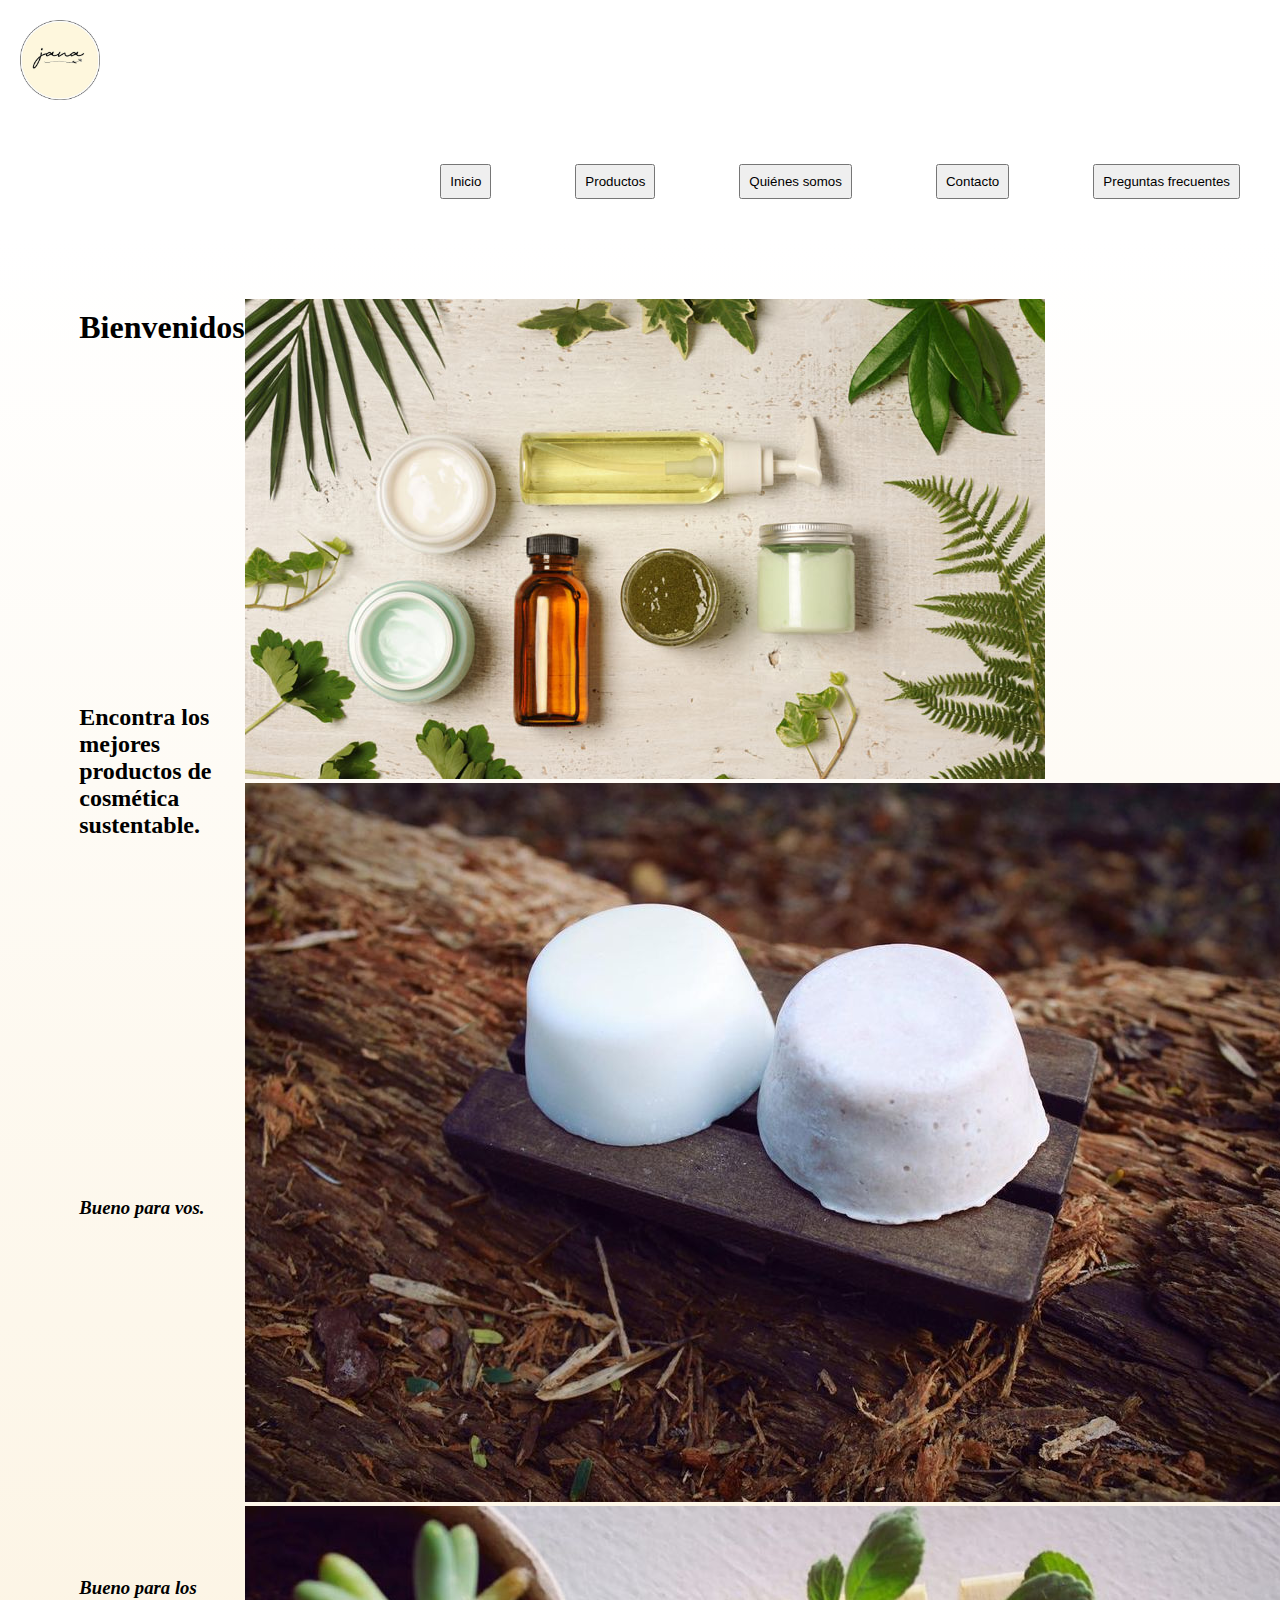
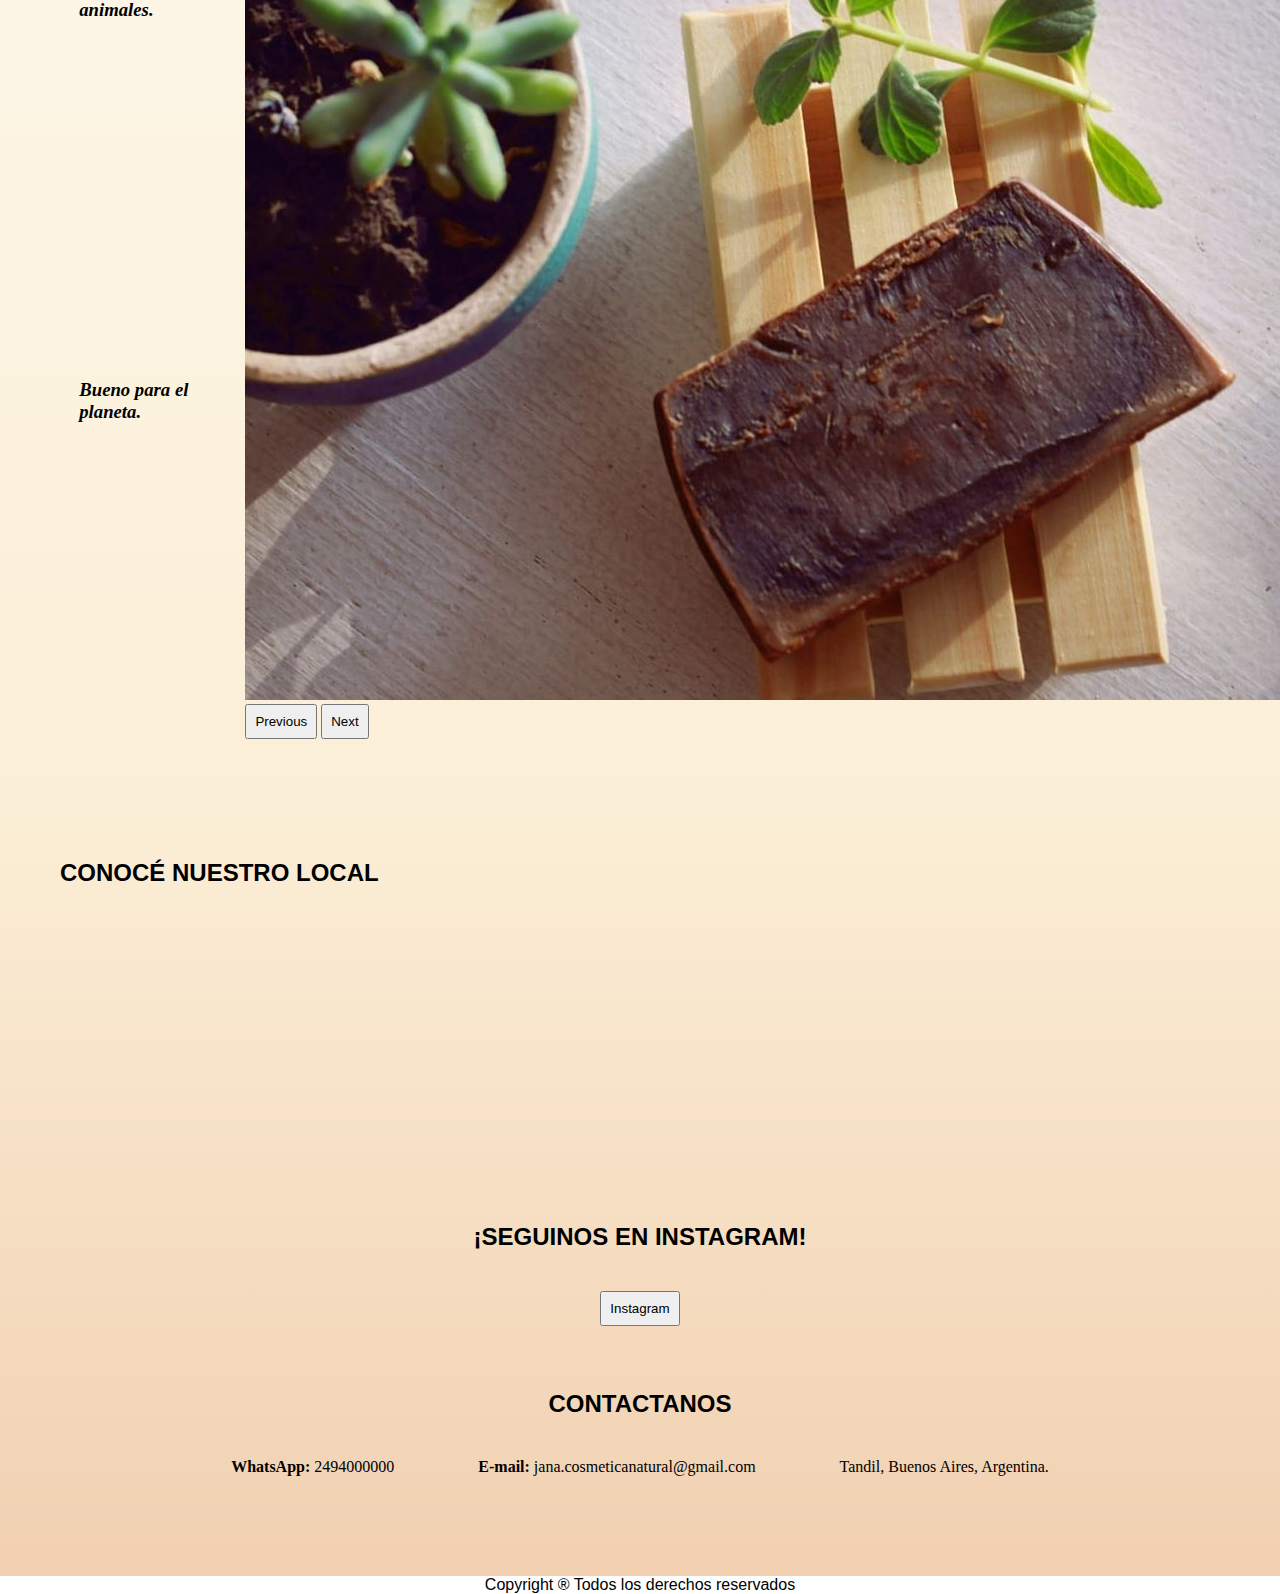
<file: index.html>
<!DOCTYPE html>
<html lang="es">
<head>
    <meta charset="UTF-8">
    <meta http-equiv="X-UA-Compatible" content="IE=edge">
    <meta name="viewport" content="width=device-width, initial-scale=1.0">
    <link href="https://cdn.jsdelivr.net/npm/bootstrap@5.1.3/dist/css/bootstrap.min.css" rel="stylesheet" integrity="sha384-1BmE4kWBq78iYhFldvKuhfTAU6auU8tT94WrHftjDbrCEXSU1oBoqyl2QvZ6jIW3" crossorigin="anonymous">
    <link rel="stylesheet" href="./assets/css/style.css">
    <link href="https://fonts.googleapis.com/css2?family=Great+Vibes&display=swap" rel="stylesheet" type="text/css">
    <title>Jana Cosmética Natural - Inicio</title>
</head>
<body>
    <header>            
        <a href="./index.html">
            <img class="estilo-logo" src="./assets/img/IMG_20210730_120048_252.jpg" alt="Logo Jana Cosmética Natural">
        </a>    
        <nav>
            <ul class="navegacion">
                <li><a href="./index.html"><button>Inicio</button></a></li>
                <li><a href="./pages/productos.html"><button>Productos</button></a></li>
                <li><a href="./pages/quienes-somos.html"><button>Quiénes somos</button></a></li>
                <li><a href="./pages/contacto.html"><button>Contacto</button></a></li>
                <li><a href="./pages/preguntas-frecuentes.html"><button>Preguntas frecuentes</button></a>
            </ul>
        </nav>     
    </header>
    <main>
        <div class="grilla1">
            <div class="item-grilla1 grillaDesign grillaDesign2">
                <h1 class="descripcionPrincipal">Bienvenidos</h1>
                <h2 class="descripcionPrincipal">Encontra los mejores productos de <strong>cosmética sustentable</strong>.</h2>
                <h3 class="descripcionPrincipal descripcionItalica">Bueno para vos.</h3>
                <h3 class="descripcionPrincipal descripcionItalica">Bueno para los animales.</h3>
                <h3 class="descripcionPrincipal descripcionItalica">Bueno para el planeta.</h3>                               
            </div>
            <div id="carouselExampleControls" class="carousel slide" data-bs-ride="carousel">
                <div class="carousel-inner">
                  <div class="carousel-item active">
                    <img src="./assets/img/cosmeticanatural.jpg" class="d-block w-100" alt="Cosméticos naturales">
                  </div>
                  <div class="carousel-item">
                    <img src="./assets/img/combo1.jpg" class="d-block w-100" alt="...">
                  </div>
                  <div class="carousel-item">
                    <img src="./assets/img/jabon.jpg" class="d-block w-100" alt="...">
                  </div>
                </div>
                <button class="carousel-control-prev" type="button" data-bs-target="#carouselExampleControls" data-bs-slide="prev">
                  <span class="carousel-control-prev-icon" aria-hidden="true"></span>
                  <span class="visually-hidden">Previous</span>
                </button>
                <button class="carousel-control-next" type="button" data-bs-target="#carouselExampleControls" data-bs-slide="next">
                  <span class="carousel-control-next-icon" aria-hidden="true"></span>
                  <span class="visually-hidden">Next</span>
                </button>
              </div>
                <!-- <img class="item-grilla2 grillaDesign" src="./assets/img/cosmeticanatural.jpg" alt="Cosméticos naturales"> -->
        </div>
    </main>
    <footer>
             <div>
            <div class="grilla2">
                <div>
                    <h2 class="conoce-nuestro-local mayuscula">Conocé nuestro local</h4>
                    <iframe src="https://www.google.com/maps/embed?pb=!1m18!1m12!1m3!1d3172.621628989207!2d-59.132244899999996!3d-37.3277894!2m3!1f0!2f0!3f0!3m2!1i1024!2i768!4f13.1!3m3!1m2!1s0x95911f9425c1e25b%3A0xd707d6e10b5edb2f!2sBelgrano%20%26%20Leandro%20Alem%2C%20Tandil%2C%20Provincia%20de%20Buenos%20Aires!5e0!3m2!1ses!2sar!4v1647909408125!5m2!1ses!2sar" width="400" height="300" style="border:0;" allowfullscreen="" loading="lazy"></iframe>
                </div>
                <div class="centrador">
                    <h2 class="texto-simple mayuscula">¡Seguinos en Instagram!</h4>
                    <ul>
                        <li>
                            <a href="https://www.instagram.com/jana_cosmeticanatural/" target="blank"><button>Instagram</button></a>
                        </li>        
                    </ul>
                </div>
                <div class="centrador" >
                    <h2 class="texto-simple mayuscula"><strong>Contactanos</strong></h2>
                    <ul>
                        <li><strong>WhatsApp:</strong> 2494000000</li>
                        <li><strong>E-mail:</strong> jana.cosmeticanatural@gmail.com</li>
                        <li>Tandil, Buenos Aires, Argentina.</li>
                    </ul>               
                </div>                
            </div>
            <section>
                <p class="centrador__copyright">Copyright ® Todos los derechos reservados</p>
            </section>
        </div>

    
    </footer>
    <script src="https://cdn.jsdelivr.net/npm/bootstrap@5.1.3/dist/js/bootstrap.bundle.min.js" integrity="sha384-ka7Sk0Gln4gmtz2MlQnikT1wXgYsOg+OMhuP+IlRH9sENBO0LRn5q+8nbTov4+1p" crossorigin="anonymous"></script>
</body>
</html>
</file>
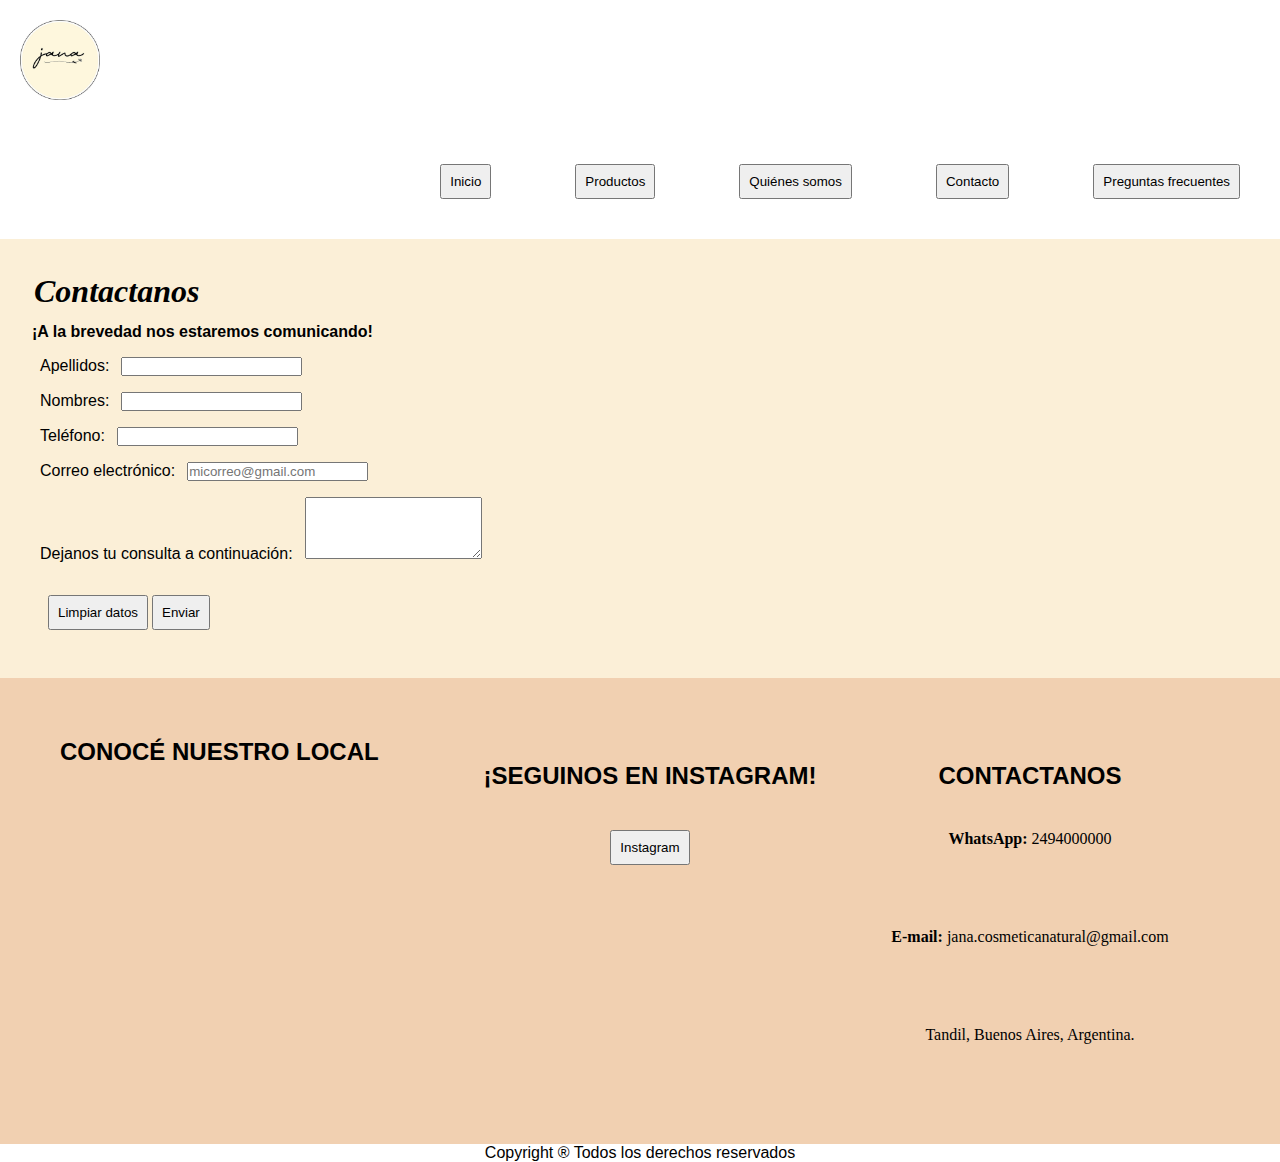
<file: pages/contacto.html>
<!DOCTYPE html>
<html lang="es">
  <head>
    <meta charset="UTF-8" />
    <meta http-equiv="X-UA-Compatible" content="IE=edge" />
    <meta name="viewport" content="width=device-width, initial-scale=1.0" />
    <link
      href="https://cdn.jsdelivr.net/npm/bootstrap@5.1.3/dist/css/bootstrap.min.css"
      rel="stylesheet"
      integrity="sha384-1BmE4kWBq78iYhFldvKuhfTAU6auU8tT94WrHftjDbrCEXSU1oBoqyl2QvZ6jIW3"
      crossorigin="anonymous"
    />
    <link rel="stylesheet" href="../assets/css/contacto.css" />
    <title>Jana Cosmética Natural - Contacto</title>
  </head>
  <body>
    <header>
      <a href="./index.html">
        <img
          class="estilo-logo"
          src="../assets/img/IMG_20210730_120048_252.jpg"
          alt="Logo Jana Cosmética Natural"
        />
      </a>

      <nav>
        <ul class="navegacion">
          <li>
            <a href="../index.html"><button>Inicio</button></a>
          </li>
          <li>
            <a href="./productos.html"><button>Productos</button></a>
          </li>
          <li>
            <a href="./quienes-somos.html"><button>Quiénes somos</button></a>
          </li>
          <li>
            <a href="./contacto.html"><button>Contacto</button></a>
          </li>
          <li>
            <a href="./preguntas-frecuentes.html"
              ><button>Preguntas frecuentes</button></a
            >
          </li>
        </ul>
      </nav>
    </header>

    <div class="contenedor">
      <h1 class="descripcionPrincipal descripcionItalica">Contactanos</h1>

      <p class="textoFuente">
        <strong>¡A la brevedad nos estaremos comunicando!</strong>
      </p>

      <form action="" method="get">
        <div class="formularioMargen">
          <label for="apellidos">Apellidos:</label>
          <input type="text" id="apellidos" />
        </div>

        <div class="formularioMargen">
          <label for="nombres">Nombres:</label>
          <input type="text" id="nombres" />
        </div>

        <div class="formularioMargen">
          <label for="telefono">Teléfono:</label>
          <input type="tel" id="telefono" />
        </div>

        <div class="formularioMargen">
          <label for="email">Correo electrónico:</label>
          <input
            type="email"
            name=""
            id="email"
            placeholder="micorreo@gmail.com"
          />
        </div>

        <div class="formularioMargen">
          <label for="consulta">Dejanos tu consulta a continuación:</label>
          <textarea rows="4" cols="20"></textarea>
        </div>

        <div class="formularioBotonMargen">
          <input
            class="formularioMargen"
            type="reset"
            id="botonLimpiar"
            value="Limpiar datos"
          />
          <input
            class="formularioMargen"
            type="submit"
            id="botonEnviar"
            value="Enviar"
          />
        </div>
      </form>
    </div>
    <footer>
      <div>
        <div class="grilla2">
          <div>
            <h2 class="conoce-nuestro-local mayuscula">Conocé nuestro local</h2>
            <iframe
              src="https://www.google.com/maps/embed?pb=!1m18!1m12!1m3!1d3172.621628989207!2d-59.132244899999996!3d-37.3277894!2m3!1f0!2f0!3f0!3m2!1i1024!2i768!4f13.1!3m3!1m2!1s0x95911f9425c1e25b%3A0xd707d6e10b5edb2f!2sBelgrano%20%26%20Leandro%20Alem%2C%20Tandil%2C%20Provincia%20de%20Buenos%20Aires!5e0!3m2!1ses!2sar!4v1647909408125!5m2!1ses!2sar"
              width="400"
              height="300"
              style="border: 0"
              allowfullscreen=""
              loading="lazy"
            ></iframe>
          </div>
          <div class="centrador">
            <h2 class="texto-simple mayuscula">¡Seguinos en Instagram!</h2>
            <ul>
              <li>
                <a
                  href="https://www.instagram.com/jana_cosmeticanatural/"
                  target="blank"
                  ><button>Instagram</button></a
                >
              </li>
            </ul>
          </div>
          <div class="centrador">
            <h2 class="texto-simple mayuscula">
              <strong>Contactanos</strong>
            </h2>
            <ul>
              <li><strong>WhatsApp:</strong> 2494000000</li>
              <li>
                <strong>E-mail:</strong>
                jana.cosmeticanatural@gmail.com
              </li>
              <li>Tandil, Buenos Aires, Argentina.</li>
            </ul>
          </div>
        </div>
        <section>
          <p class="centrador__copyright">
            Copyright ® Todos los derechos reservados
          </p>
        </section>
      </div>
    </footer>
    <script
      src="https://cdn.jsdelivr.net/npm/bootstrap@5.1.3/dist/js/bootstrap.bundle.min.js"
      integrity="sha384-ka7Sk0Gln4gmtz2MlQnikT1wXgYsOg+OMhuP+IlRH9sENBO0LRn5q+8nbTov4+1p"
      crossorigin="anonymous"
    ></script>
  </body>
</html>
</file>
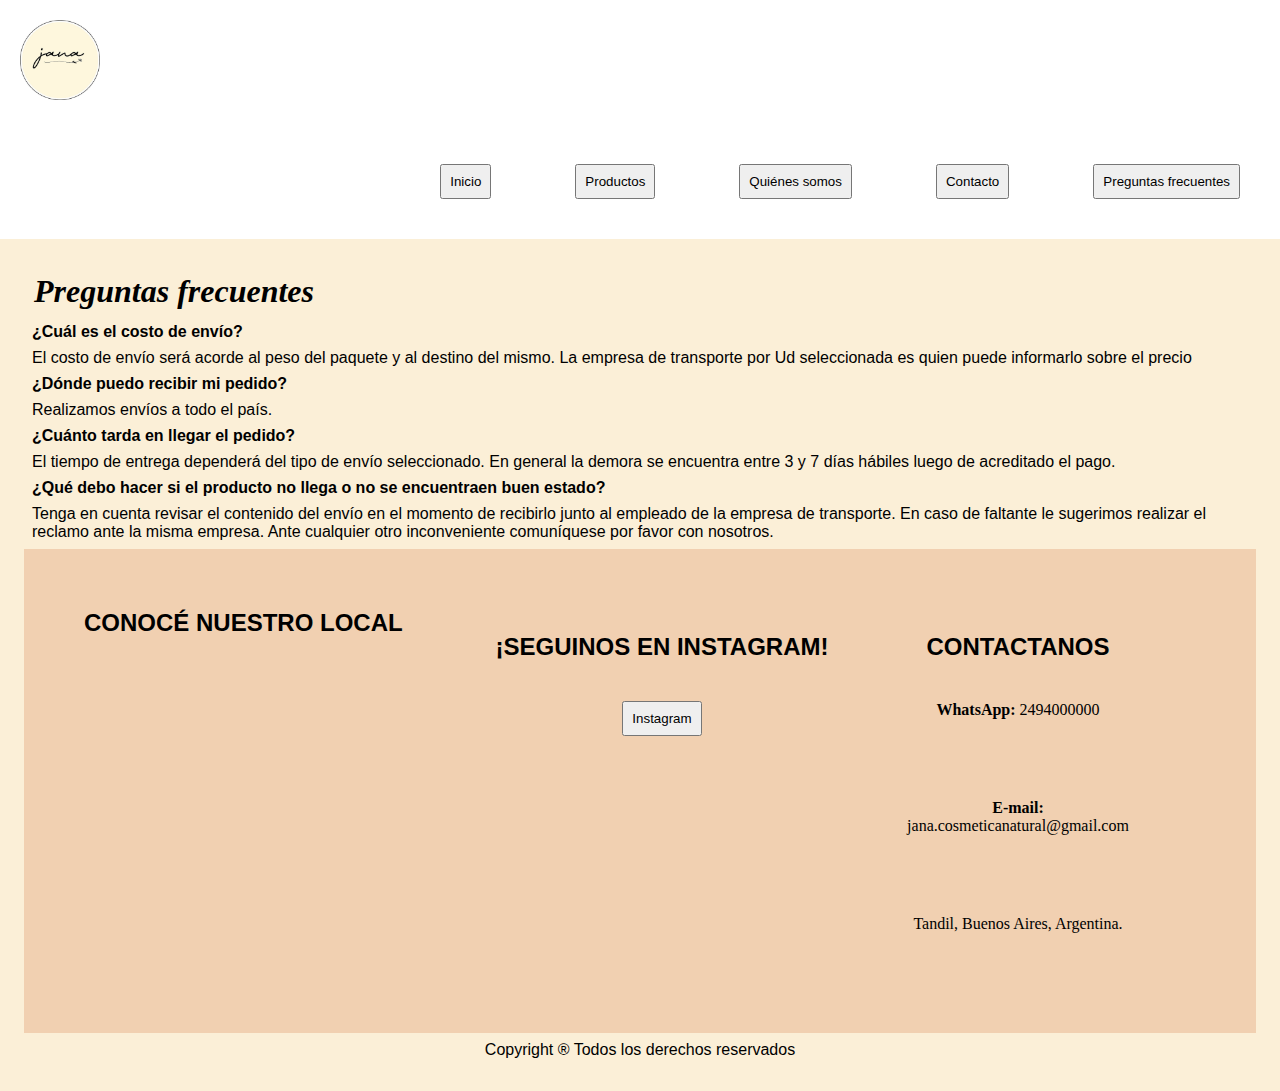
<file: pages/preguntas-frecuentes.html>
<!DOCTYPE html>
<html lang="es">
<head>
    <meta charset="UTF-8">
    <meta http-equiv="X-UA-Compatible" content="IE=edge">
    <meta name="viewport" content="width=device-width, initial-scale=1.0">
    <link href="https://cdn.jsdelivr.net/npm/bootstrap@5.1.3/dist/css/bootstrap.min.css" rel="stylesheet" integrity="sha384-1BmE4kWBq78iYhFldvKuhfTAU6auU8tT94WrHftjDbrCEXSU1oBoqyl2QvZ6jIW3" crossorigin="anonymous">
    <link rel="stylesheet" href="../assets/css/preguntas-frecuentes.css">
    <title>Jana Cosmética Natural - Preguntas frecuentes</title>
</head>
<body>
    <header>      
        <a href="./index.html">
            <img class="estilo-logo" src="../assets/img/IMG_20210730_120048_252.jpg" alt="Logo Jana Cosmética Natural">
        </a>    
       
        <nav>
            <ul class="navegacion">
                <li><a href="../index.html"><button>Inicio</button></a></li>
                <li><a href="./productos.html"><button>Productos</button></a></li>
                <li><a href="./quienes-somos.html"><button>Quiénes somos</button></a></li>
                <li><a href="./contacto.html"><button>Contacto</button></a></li>
                <li><a href="./preguntas-frecuentes.html"><button>Preguntas frecuentes</button></a>
            </ul>
        </nav>
    </header>

    <div class="contenedor">
        <div class="container">
            <div class="row">        
                <div class="col-4"><h1 class="descripcionPrincipal descripcionItalica">Preguntas frecuentes</h1></div>
                <div class="col-8">

        <p>
            <strong>¿Cuál es el costo de envío?</strong>
        </p>
        <p>
            El costo de envío será acorde al peso del paquete y al destino del mismo.  La empresa de transporte por Ud seleccionada es quien puede informarlo sobre el precio 
        </p>
        <p>
            <strong>¿Dónde puedo recibir mi pedido?</strong>
        </p>
        <p>
            Realizamos envíos a todo el país.
        </p>
        <p>
            <strong>¿Cuánto tarda en llegar el pedido?</strong>
        </p>
        <p>
            El tiempo de entrega dependerá del tipo de envío seleccionado. En general la demora se encuentra entre 3 y 7 días hábiles luego de acreditado el pago.
        </p>
        <p>
            <strong>¿Qué debo hacer si el producto no llega o no se encuentraen buen estado?</strong>
        </p>
        <p>
            Tenga en cuenta revisar el contenido del envío en el momento de recibirlo junto al empleado de la empresa de transporte. En caso de faltante le sugerimos realizar el reclamo ante la misma empresa. Ante cualquier otro inconveniente  comuníquese por favor con nosotros.
        </p>
    </div>
    </div>
    <footer>
        <div>
            <div class="grilla2">
                <div>
                    <h2 class="conoce-nuestro-local mayuscula">Conocé nuestro local</h4>
                    <iframe src="https://www.google.com/maps/embed?pb=!1m18!1m12!1m3!1d3172.621628989207!2d-59.132244899999996!3d-37.3277894!2m3!1f0!2f0!3f0!3m2!1i1024!2i768!4f13.1!3m3!1m2!1s0x95911f9425c1e25b%3A0xd707d6e10b5edb2f!2sBelgrano%20%26%20Leandro%20Alem%2C%20Tandil%2C%20Provincia%20de%20Buenos%20Aires!5e0!3m2!1ses!2sar!4v1647909408125!5m2!1ses!2sar" width="400" height="300" style="border:0;" allowfullscreen="" loading="lazy"></iframe>
                </div>
                <div class="centrador">
                    <h2 class="texto-simple mayuscula">¡Seguinos en Instagram!</h4>
                    <ul>
                        <li>
                            <a href="https://www.instagram.com/jana_cosmeticanatural/" target="blank"><button>Instagram</button></a>
                        </li>        
                    </ul>
                </div>
                <div class="centrador" >
                    <h2 class="texto-simple mayuscula"><strong>Contactanos</strong></h2>
                    <ul>
                        <li><strong>WhatsApp:</strong> 2494000000</li>
                        <li><strong>E-mail:</strong> jana.cosmeticanatural@gmail.com</li>
                        <li>Tandil, Buenos Aires, Argentina.</li>
                    </ul>               
                </div>                
            </div>
            <section>
                <p class="centrador__copyright">Copyright ® Todos los derechos reservados</p>
            </section>
        </div>

        
    </footer>

    <script src="https://cdn.jsdelivr.net/npm/bootstrap@5.1.3/dist/js/bootstrap.bundle.min.js" integrity="sha384-ka7Sk0Gln4gmtz2MlQnikT1wXgYsOg+OMhuP+IlRH9sENBO0LRn5q+8nbTov4+1p" crossorigin="anonymous"></script>
</body>
</html>
</file>
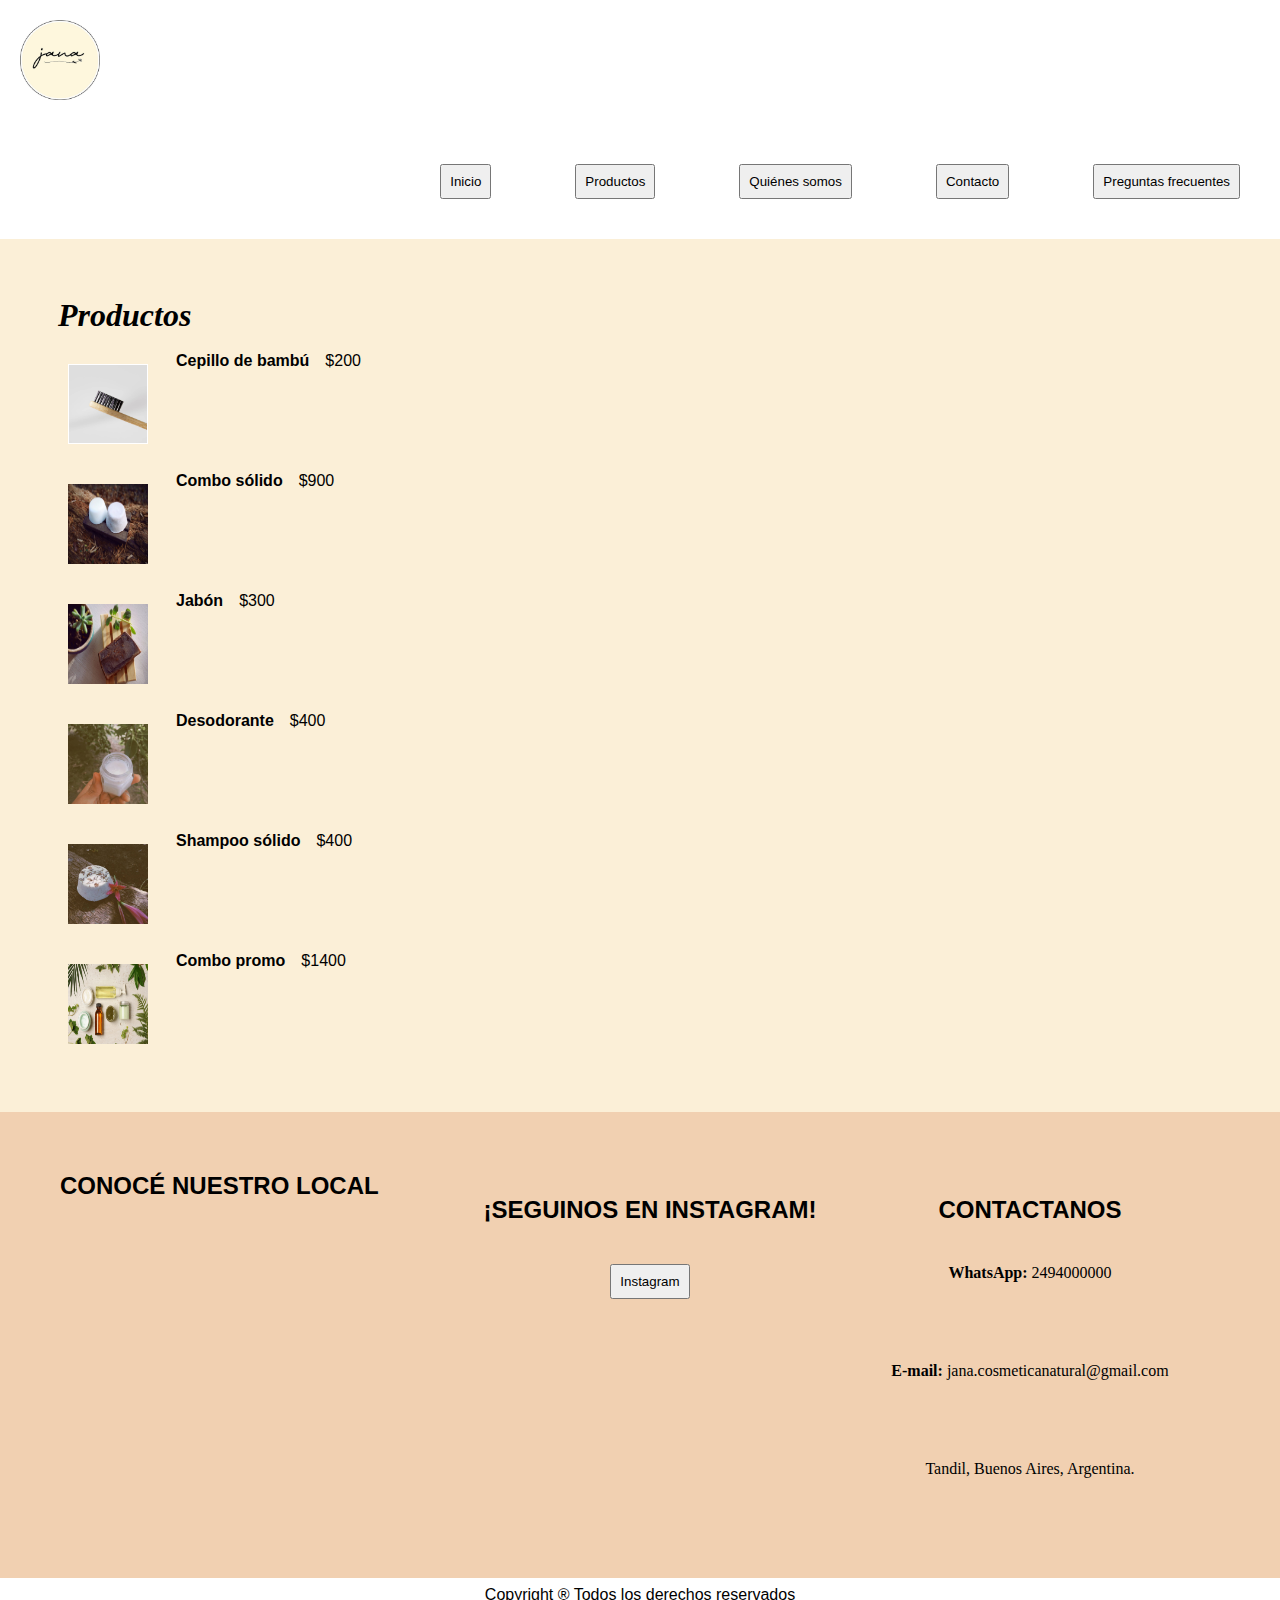
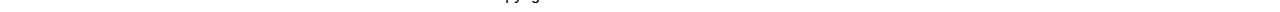
<file: pages/productos.html>
<!DOCTYPE html>
<html lang="es">
<head>
    <meta charset="UTF-8">
    <meta http-equiv="X-UA-Compatible" content="IE=edge">
    <meta name="viewport" content="width=device-width, initial-scale=1.0">
    <link
    href="https://cdn.jsdelivr.net/npm/bootstrap@5.1.3/dist/css/bootstrap.min.css"
    rel="stylesheet"
    integrity="sha384-1BmE4kWBq78iYhFldvKuhfTAU6auU8tT94WrHftjDbrCEXSU1oBoqyl2QvZ6jIW3"
    crossorigin="anonymous"
  />
    <link rel="stylesheet" href="../assets/css/productos.css">
    <title>Jana Cosmética Natural - Productos</title>
</head>
<body>
    <header>      
        <a href="./index.html">
            <img class="estilo-logo" src="../assets/img/IMG_20210730_120048_252.jpg" alt="Logo Jana Cosmética Natural">
        </a>    
       
        <nav>
            <ul class="navegacion">
                <li><a href="../index.html"><button>Inicio</button></a></li>
                <li><a href="./productos.html"><button>Productos</button></a></li>
                <li><a href="./quienes-somos.html"><button>Quiénes somos</button></a></li>
                <li><a href="./contacto.html"><button>Contacto</button></a></li>
                <li><a href="./preguntas-frecuentes.html"><button>Preguntas frecuentes</button></a>
            </ul>
        </nav>
    </header>

    <div class="contenedor">

        <div class="contenedor">
            <div class="container">
                <div class="row">        
                <div class="col-md-4"><h1 class="descripcionPrincipal descripcionItalica">Productos</h1></div>
                <div class="col-8">
<div >
            <div class="centrador-productos">
                <img class="estilo-logo" src="../assets/img/cepillo.jpg" alt="Cepillo de bambú">
                <p><strong>Cepillo de bambú</strong></p>
                <p>$200</p>
            </div>
            <div class="centrador-productos">
                <img class="estilo-logo" src="../assets/img/combo1.jpg" alt="Combo sólido">
                <p><strong>Combo sólido</strong></p>
                <p>$900</p>
            </div>
            <div class="centrador-productos">
                <img class="estilo-logo" src="../assets/img/jabon.jpg" alt="Jabón">
                <p><strong>Jabón</strong></p>
                <p>$300</p>
            </div>
            <div class="centrador-productos">
                <img class="estilo-logo" src="../assets/img/desodorante.jpg" alt="Desodorante">
                <p><strong>Desodorante</strong></p>
                <p>$400</p>
            </div>
            <div class="centrador-productos">
                <img class="estilo-logo" src="../assets/img/shampoo.jpg" alt="Shampoo sólido">
                <p><strong>Shampoo sólido</strong></p>
                <p>$400</p>
            </div>
            <div class="centrador-productos">
                <img class="estilo-logo" src="../assets/img/cosmeticanatural.jpg" alt="Combo promo">
                <p><strong>Combo promo</strong></p>
                <p>$1400</p>
            </div>
        </div>
        </div>
        </div> 
                </div>
            </div>
        </div>

        
        
    <footer>
        <div>
            <div class="grilla2">
                <div>
                    <h2 class="conoce-nuestro-local mayuscula">Conocé nuestro local</h4>
                    <iframe src="https://www.google.com/maps/embed?pb=!1m18!1m12!1m3!1d3172.621628989207!2d-59.132244899999996!3d-37.3277894!2m3!1f0!2f0!3f0!3m2!1i1024!2i768!4f13.1!3m3!1m2!1s0x95911f9425c1e25b%3A0xd707d6e10b5edb2f!2sBelgrano%20%26%20Leandro%20Alem%2C%20Tandil%2C%20Provincia%20de%20Buenos%20Aires!5e0!3m2!1ses!2sar!4v1647909408125!5m2!1ses!2sar" width="400" height="300" style="border:0;" allowfullscreen="" loading="lazy"></iframe>
                </div>
                <div class="centrador">
                    <h2 class="texto-simple mayuscula">¡Seguinos en Instagram!</h4>
                    <ul>
                        <li>
                            <a href="https://www.instagram.com/jana_cosmeticanatural/" target="blank"><button>Instagram</button></a>
                        </li>        
                    </ul>
                </div>
                <div class="centrador" >
                    <h2 class="texto-simple mayuscula"><strong>Contactanos</strong></h2>
                    <ul>
                        <li><strong>WhatsApp:</strong> 2494000000</li>
                        <li><strong>E-mail:</strong> jana.cosmeticanatural@gmail.com</li>
                        <li>Tandil, Buenos Aires, Argentina.</li>
                    </ul>               
                </div>                
            </div>
            <section>
                <p class="centrador__copyright">Copyright ® Todos los derechos reservados</p>
            </section>
        </div>

        
    </footer>

    <script
    src="https://cdn.jsdelivr.net/npm/bootstrap@5.1.3/dist/js/bootstrap.bundle.min.js"
    integrity="sha384-ka7Sk0Gln4gmtz2MlQnikT1wXgYsOg+OMhuP+IlRH9sENBO0LRn5q+8nbTov4+1p"
    crossorigin="anonymous"
  ></script>
</body>
</html>
</file>
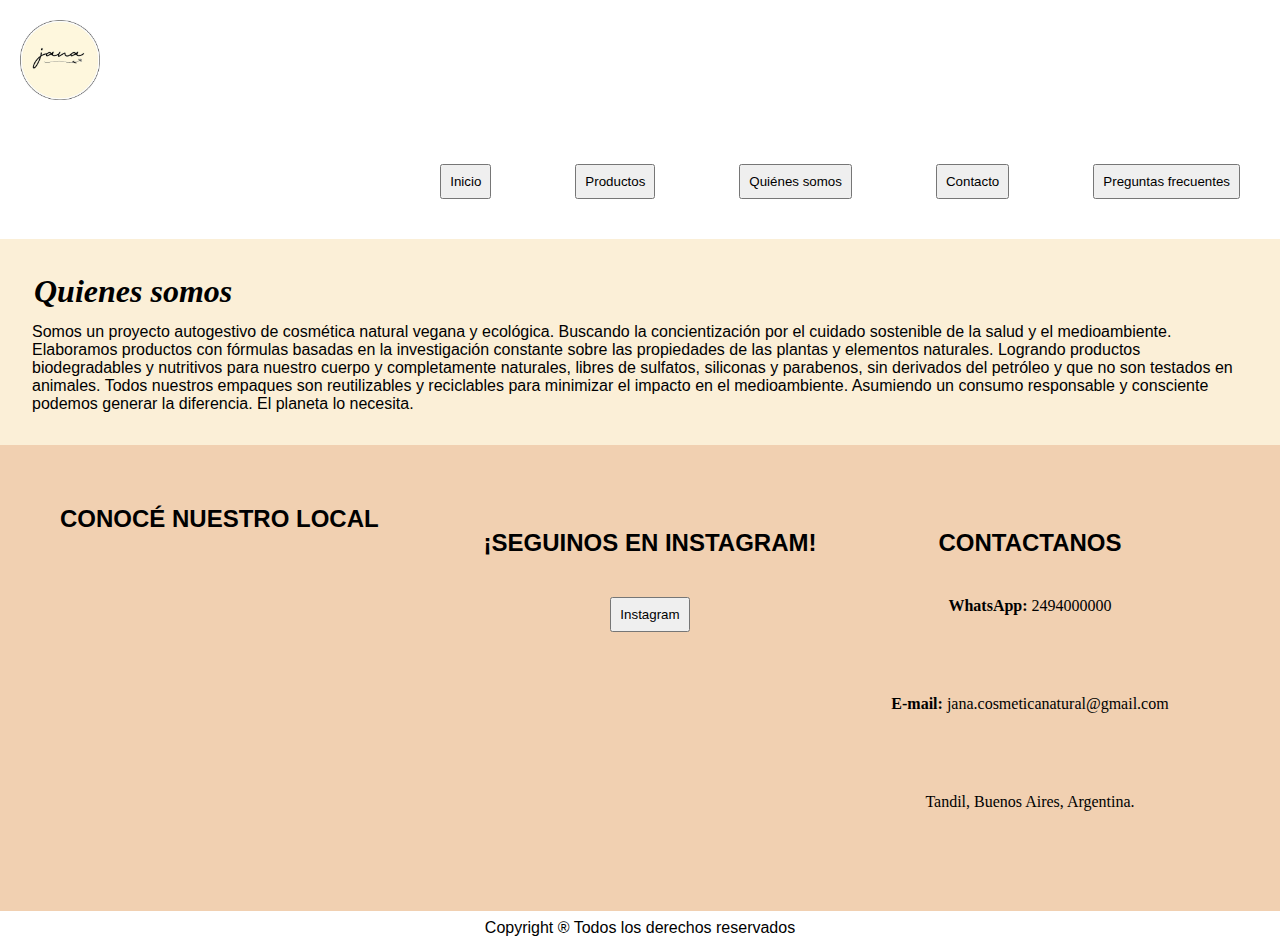
<file: pages/quienes-somos.html>
<!DOCTYPE html>
<html lang="es">
<head>
    <meta charset="UTF-8">
    <meta http-equiv="X-UA-Compatible" content="IE=edge">
    <meta name="viewport" content="width=device-width, initial-scale=1.0">
    <link href="https://cdn.jsdelivr.net/npm/bootstrap@5.1.3/dist/css/bootstrap.min.css" rel="stylesheet" integrity="sha384-1BmE4kWBq78iYhFldvKuhfTAU6auU8tT94WrHftjDbrCEXSU1oBoqyl2QvZ6jIW3" crossorigin="anonymous">
    <link rel="stylesheet" href="../assets/css/quienes-somos.css">
    <title>Jana Cosmética Natural - Quienes somos</title>
</head>
<body>
    <header>      
        <a href="./index.html">
            <img class="estilo-logo" src="../assets/img/IMG_20210730_120048_252.jpg" alt="Logo Jana Cosmética Natural">
        </a>    
       
        <nav>
            <ul class="navegacion">
                <li><a href="../index.html"><button>Inicio</button></a></li>
                <li><a href="./productos.html"><button>Productos</button></a></li>
                <li><a href="./quienes-somos.html"><button>Quiénes somos</button></a></li>
                <li><a href="./contacto.html"><button>Contacto</button></a></li>
                <li><a href="./preguntas-frecuentes.html"><button>Preguntas frecuentes</button></a>
            </ul>
        </nav>
    </header>

    <div class="contenedor">
        <div class="container">
            <div class="row">        
            <div class="col-4"><h1 class="descripcionPrincipal descripcionItalica">Quienes somos</h1></div>
            <div class="col-8">
        <p>
            Somos un proyecto autogestivo de cosmética natural vegana y ecológica. Buscando la concientización por el cuidado sostenible de la salud y el medioambiente.

            Elaboramos productos con fórmulas basadas en la investigación constante sobre las propiedades de las plantas y elementos naturales. Logrando productos biodegradables y nutritivos para nuestro cuerpo y completamente naturales, libres de sulfatos, siliconas y parabenos, sin derivados del petróleo y que no son testados en animales.

            Todos nuestros empaques son reutilizables y reciclables para minimizar el impacto en el medioambiente.

            Asumiendo un consumo responsable y consciente podemos generar la diferencia. El planeta lo necesita.
        </p>
    </div> 
            </div>
        </div>
    </div>
    <footer>
        <div>
            <div class="grilla2">
                <div>
                    <h2 class="conoce-nuestro-local mayuscula">Conocé nuestro local</h4>
                    <iframe src="https://www.google.com/maps/embed?pb=!1m18!1m12!1m3!1d3172.621628989207!2d-59.132244899999996!3d-37.3277894!2m3!1f0!2f0!3f0!3m2!1i1024!2i768!4f13.1!3m3!1m2!1s0x95911f9425c1e25b%3A0xd707d6e10b5edb2f!2sBelgrano%20%26%20Leandro%20Alem%2C%20Tandil%2C%20Provincia%20de%20Buenos%20Aires!5e0!3m2!1ses!2sar!4v1647909408125!5m2!1ses!2sar" width="400" height="300" style="border:0;" allowfullscreen="" loading="lazy"></iframe>
                </div>
                <div class="centrador">
                    <h2 class="texto-simple mayuscula">¡Seguinos en Instagram!</h4>
                    <ul>
                        <li>
                            <a href="https://www.instagram.com/jana_cosmeticanatural/" target="blank"><button>Instagram</button></a>
                        </li>        
                    </ul>
                </div>
                <div class="centrador" >
                    <h2 class="texto-simple mayuscula"><strong>Contactanos</strong></h2>
                    <ul>
                        <li><strong>WhatsApp:</strong> 2494000000</li>
                        <li><strong>E-mail:</strong> jana.cosmeticanatural@gmail.com</li>
                        <li>Tandil, Buenos Aires, Argentina.</li>
                    </ul>               
                </div>                
            </div>
            <section>
                <p class="centrador__copyright">Copyright ® Todos los derechos reservados</p>
            </section>
        </div>

        
    </footer>

    <script src="https://cdn.jsdelivr.net/npm/bootstrap@5.1.3/dist/js/bootstrap.bundle.min.js" integrity="sha384-ka7Sk0Gln4gmtz2MlQnikT1wXgYsOg+OMhuP+IlRH9sENBO0LRn5q+8nbTov4+1p" crossorigin="anonymous"></script>
</body>
</html>
</file>
<file: assets/css/style.css>
* {
  margin: 0;
  padding: 0;
  box-sizing: border-box;
}

.descripcionPrincipal {
  padding: 5px;
  margin: 5px;
}

.descripcionItalica {
  font-style: italic;
}

.item-grilla1 {
  font-family: Cambria, Cochin, Georgia, Times, "Times New Roman", serif;
  grid-column: 1;
  grid-row: 1;
}

.grilla1 {
  padding: 60px;
  background-image: linear-gradient(white, #fbefd7);
  display: grid;
  grid-template-columns: 1fr;
}

@media screen and (min-width: 720px) {
  .grilla1 {
    grid-template-columns: repeat(2, 1fr);
  }
}

.grillaDesign {
  display: flex;
  flex-wrap: wrap;
  flex-direction: column;
  gap: 2rem;
}

@media screen and (min-width: 720px) {
  .grillaDesign {
    flex-direction: row;
  }
}

.grillaDesign2 {
  /* min-height: 100vh; */
  width: 90%;
  margin: 0 auto;
  justify-items: space-around;
  display: flex;
  flex-wrap: wrap;
}

@media screen and (min-width: 720px) {
  .grillaDesign2 {
    flex-direction: row;
  }
}

.mayuscula {
  text-transform: uppercase;
}

.estilo-logo {
  margin: 10px;
  padding: 10px;
  width: 100px;
  height: 100px;
}

header {
  background-color: #ffffff;
}

.titulo {
  font-family: "Great Vibes";
  font-size: 48px;
  width: max-content;
  text-decoration: none;
  background-color: #fbefd7;
  padding: 12px;
  border-radius: 15px;
}

button {
  padding: 8px;
}

.centrador {
  text-align: center;
  margin-top: 24px;
}

.navegacion {
  text-align: right;
}

ul li {
  list-style-type: none;
  display: inline-block;
  position: relative;
  margin: 40px;
}

.grilla2 {
  padding: 60px;
  background-image: linear-gradient(#fbefd7, #f1d0b1);
  grid-template-columns: 1fr;
}

@media screen and (min-width: 720px) {
  .grilla2 {
    grid-template-columns: repeat(3, 1fr);
  }
}

.item-grilla2 {
  position: left;
  grid-column: 2;
  grid-row: 1;
}

.texto-simple {
  font-family: Verdana, Geneva, Tahoma, sans-serif;
  text-align: center;
}

.conoce-nuestro-local {
  margin-bottom: 8px;
  font-family: Verdana, Geneva, Tahoma, sans-serif;
}

.centrador__copyright {
  text-align: center;
  font-family: Verdana, Geneva, Tahoma, sans-serif;
}
</file>
<file: assets/css/contacto.css>
* {
  margin: 0;
  padding: 0;
  box-sizing: border-box;
}

/* LOGO JANA */
.estilo-logo {
  margin: 10px;
  padding: 10px;
  width: 100px;
  height: 100px;
}

/* MENU NAVEGACION */
.navegacion {
  text-align: right;
}

ul li {
  list-style-type: none;
  display: inline-block;
  position: relative;
  margin: 40px;
}

button {
  padding: 8px;
}

.contenedor {
  background-color: #fbefd7;
  padding: 24px;
}

/* FOOTER */
.footer {
  padding: 60px;
  background-color: #f1d0b1;
  display: grid;
  grid-template-columns: repeat(3, 1fr);
}

.texto-simple {
  font-family: Verdana, Geneva, Tahoma, sans-serif;
  text-align: center;
}

.textoFuente {
  font-family: Verdana, Geneva, Tahoma, sans-serif;
  margin: 8px;
}

label {
  font-family: Verdana, Geneva, Tahoma, sans-serif;
  margin: 8px;
}

.formularioMargen {
  padding: 8px;
}

.formularioBotonMargen {
  margin: 24px;
}

.centrador {
  text-align: center;
  margin-top: 24px;
}

.mayuscula {
  text-transform: uppercase;
}

.conoce-nuestro-local {
  margin-bottom: 8px;
  font-family: Verdana, Geneva, Tahoma, sans-serif;
}

/* ESTILO TEXTO PPAL */
.descripcionPrincipal {
  padding: 5px;
  margin: 5px;
}

.descripcionItalica {
  font-family: Cambria, Cochin, Georgia, Times, "Times New Roman", serif;
  font-style: italic;
}

.grilla2 {
  padding: 60px;
  background-color: #f1d0b1;
  display: grid;
  grid-template-columns: 1fr;
}

@media screen and (min-width: 720px) {
  .grilla2 {
    grid-template-columns: repeat(3, 1fr);
  }
}

.centrador__copyright {
  text-align: center;
  font-family: Verdana, Geneva, Tahoma, sans-serif;
}
</file>
<file: assets/css/preguntas-frecuentes.css>
* {
  margin: 0;
  padding: 0;
  box-sizing: border-box;
}

/* LOGO JANA */
.estilo-logo {
  margin: 10px;
  padding: 10px;
  width: 100px;
  height: 100px;
}

/* MENU NAVEGACION */
.navegacion {
  text-align: right;
}

ul li {
  list-style-type: none;
  display: inline-block;
  position: relative;
  margin: 40px;
}

button {
  padding: 8px;
}

/* FOOTER */
.footer {
  padding: 60px;
  background-color: #f1d0b1;
  display: grid;
  grid-template-columns: repeat(3, 1fr);
}

.mayuscula {
  text-transform: uppercase;
}

.conoce-nuestro-local {
  margin-bottom: 8px;
  font-family: Verdana, Geneva, Tahoma, sans-serif;
}

.texto-simple {
  font-family: Verdana, Geneva, Tahoma, sans-serif;
  text-align: center;
}

.centrador {
  text-align: center;
  margin-top: 24px;
}

.contenedor {
  background-color: #fbefd7;
  padding: 24px;
}

p {
  font-family: Verdana, Geneva, Tahoma, sans-serif;
  margin: 8px;
}

/* ESTILO TEXTO PPAL */
.descripcionPrincipal {
  padding: 5px;
  margin: 5px;
}

.descripcionItalica {
  font-family: Cambria, Cochin, Georgia, Times, "Times New Roman", serif;
  font-style: italic;
}

.centrador__copyright {
  text-align: center;
  font-family: Verdana, Geneva, Tahoma, sans-serif;
}

.grilla2 {
  padding: 60px;
  background-color: #f1d0b1;
  display: grid;
  grid-template-columns: 1fr;
}

@media screen and (min-width: 720px) {
  .grilla2 {
    grid-template-columns: repeat(3, 1fr);
  }
}
</file>
<file: assets/css/productos.css>
* {
  margin: 0;
  padding: 0;
  box-sizing: border-box;
}

/* LOGO JANA */
.estilo-logo {
  margin: 10px;
  padding: 10px;
  width: 100px;
  height: 100px;
}

/* MENU NAVEGACION */
.navegacion {
  text-align: right;
}

ul li {
  list-style-type: none;
  display: inline-block;
  position: relative;
  margin: 40px;
}

button {
  padding: 8px;
}

/* FOOTER */
.footer {
  padding: 60px;
  background-color: #f1d0b1;
  display: grid;
  grid-template-columns: repeat(3, 1fr);
}

.mayuscula {
  text-transform: uppercase;
}

.conoce-nuestro-local {
  margin-bottom: 8px;
  font-family: Verdana, Geneva, Tahoma, sans-serif;
}

.texto-simple {
  font-family: Verdana, Geneva, Tahoma, sans-serif;
  text-align: center;
}

.centrador {
  text-align: center;
  margin-top: 24px;
}

.contenedor {
  background-color: #fbefd7;
  padding: 24px;
}

p {
  font-family: Verdana, Geneva, Tahoma, sans-serif;
  margin: 8px;
}

/* ESTILO TEXTO PPAL */
.descripcionPrincipal {
  padding: 5px;
  margin: 5px;
}

.descripcionItalica {
  font-family: Cambria, Cochin, Georgia, Times, "Times New Roman", serif;
  font-style: italic;
}

.grilla-productos {
  padding: 60px;
  background-color: #fbefd7;
  display: grid;
  grid-template-columns: repeat(3, 1fr);
}

/* @media screen and (min-width: 720px){
    .grilla-productos {
        grid-template-columns: repeat(3, 1fr)
    }
} */

/* @media screen and (min-width: 1042px){
    .grilla-productos {
        grid-template-columns: repeat(3, 1fr)
    }
} */

.centrador-productos {
  display: flex;
  flex-direction: column;
}

@media screen and (min-width: 720px) {
  .centrador-productos {
    flex-direction: row;
    grid-column-start: 1;
    grid-column-end: 4;
  }
}

.grilla-design {
  display: flex;
  flex-wrap: wrap;
  flex-direction: column;
  gap: 2rem;
  min-height: 100vh;
  width: 90%;
  margin: 0 auto;
}

.grilla2 {
  padding: 60px;
  background-color: #f1d0b1;
  display: grid;
  grid-template-columns: 1fr;
}

@media screen and (min-width: 720px) {
  .grilla2 {
    grid-template-columns: repeat(3, 1fr);
  }
}

.centrador__copyright {
  text-align: center;
  font-family: Verdana, Geneva, Tahoma, sans-serif;
}
</file>
<file: assets/css/quienes-somos.css>
* {
  margin: 0;
  padding: 0;
  box-sizing: border-box;
}

/* LOGO JANA */
.estilo-logo {
  margin: 10px;
  padding: 10px;
  width: 100px;
  height: 100px;
}

/* MENU NAVEGACION */
.navegacion {
  text-align: right;
}

ul li {
  list-style-type: none;
  display: inline-block;
  position: relative;
  margin: 40px;
}

button {
  padding: 8px;
}

/* FOOTER */
.footer {
  padding: 60px;
  background-color: #f1d0b1;
  display: grid;
  grid-template-columns: repeat(3, 1fr);
}

.mayuscula {
  text-transform: uppercase;
}

.conoce-nuestro-local {
  margin-bottom: 8px;
  font-family: Verdana, Geneva, Tahoma, sans-serif;
}

.texto-simple {
  font-family: Verdana, Geneva, Tahoma, sans-serif;
  text-align: center;
}

.centrador {
  text-align: center;
  margin-top: 24px;
}

.contenedor {
  background-color: #fbefd7;
  padding: 24px;
}

p {
  font-family: Verdana, Geneva, Tahoma, sans-serif;
  margin: 8px;
}

/* ESTILO TEXTO PPAL */
.descripcionPrincipal {
  padding: 5px;
  margin: 5px;
}

.descripcionItalica {
  font-family: Cambria, Cochin, Georgia, Times, "Times New Roman", serif;
  font-style: italic;
}

.centrador__copyright {
  text-align: center;
  font-family: Verdana, Geneva, Tahoma, sans-serif;
}

.grilla2 {
  padding: 60px;
  background-color: #f1d0b1;
  display: grid;
  grid-template-columns: 1fr;
}

@media screen and (min-width: 720px) {
  .grilla2 {
    grid-template-columns: repeat(3, 1fr);
  }
}
</file>
